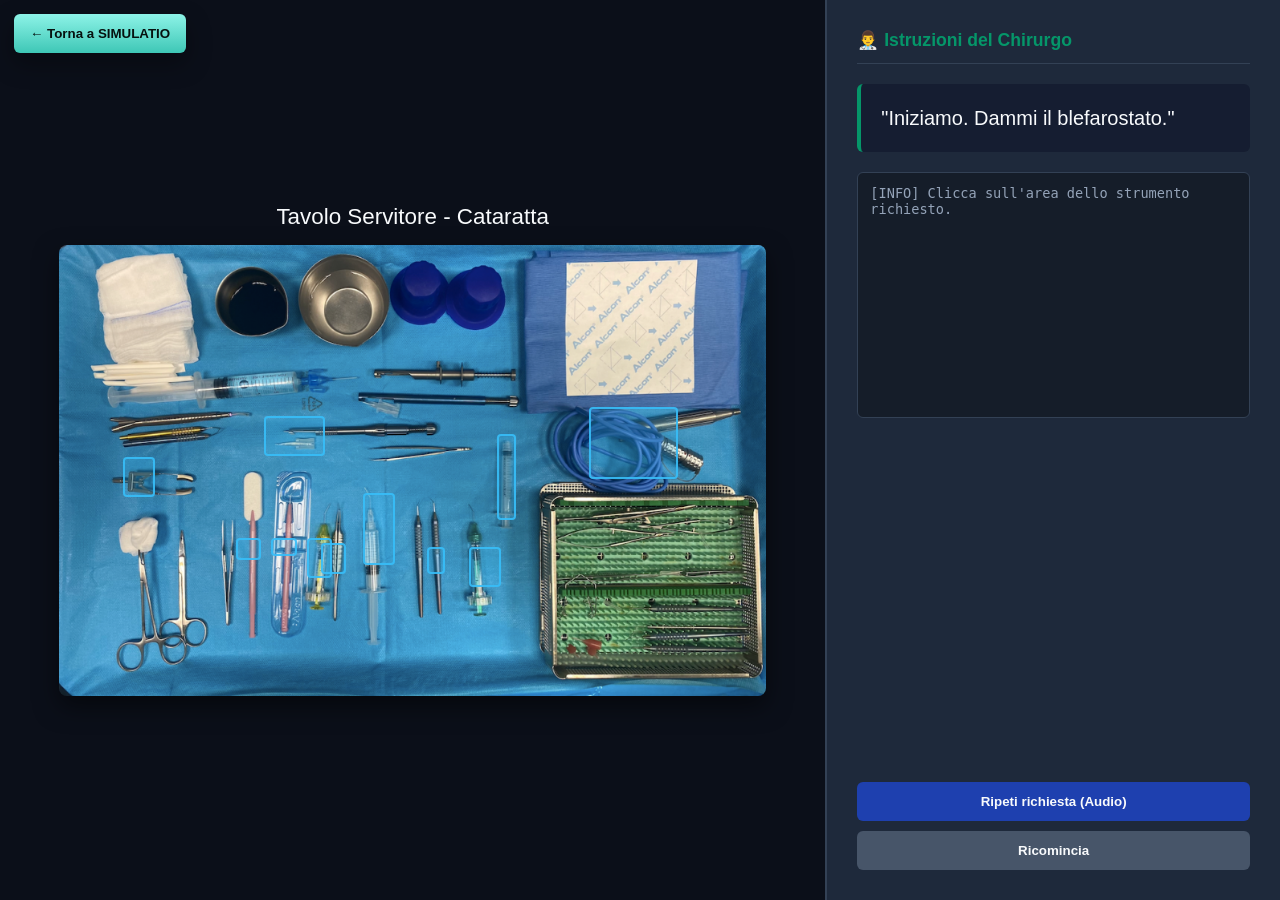
<file: tavolo-servitore.html>
<!DOCTYPE html>
<html lang="it">
<head>
    <meta charset="UTF-8">
    <meta name="viewport" content="width=device-width, initial-scale=1.0">
    <title>Tavolo Servitore · Cataratta</title>
    <style>
        :root {
            --primary: #1e40af;
            --success: #059669;
            --error: #dc2626;
            --bg: #0f172a;
            --surface: #1e293b;
            --text-main: #f8fafc;
            --text-sub: #94a3b8;
        }

        body {
            margin: 0;
            padding: 0;
            background-color: var(--bg);
            color: var(--text-main);
            font-family: -apple-system, BlinkMacSystemFont, "Segoe UI", Roboto, Helvetica, Arial, sans-serif;
            display: flex;
            height: 100vh;
            overflow: hidden;
        }

        /* Pannello di sinistra: Immagine e aree sensibili */
        #left-panel {
            flex: 2;
            display: flex;
            flex-direction: column;
            align-items: center;
            justify-content: center;
            padding: 20px;
            background-color: #0b0f19;
            border-right: 2px solid #334155;
            position: relative;
        }

        .workspace-title {
            font-size: 1.4rem;
            margin-bottom: 15px;
            text-align: center;
        }

        #image-wrapper {
            position: relative;
            max-width: 90%;
            max-height: 70%;
            box-shadow: 0 10px 25px rgba(0, 0, 0, 0.5);
            border-radius: 8px;
            overflow: hidden;
        }

        #servitore-img {
            display: block;
            width: 100%;
            height: auto;
            object-fit: contain;
        }

        /* Hotspot visibili per capire dove cliccare */
        .hotspot {
            position: absolute;
            background-color: rgba(56, 189, 248, 0.25);
            border: 2px solid rgba(56, 189, 248, 0.9);
            border-radius: 4px;
            cursor: pointer;
            transition: all 0.2s ease;
        }

        .hotspot:hover {
            background-color: rgba(56, 189, 248, 0.5);
            box-shadow: 0 0 10px rgba(56, 189, 248, 0.6);
        }

        /* Pannello di destra: Chat e log */
        #right-panel {
            flex: 1;
            background-color: var(--surface);
            padding: 30px;
            display: flex;
            flex-direction: column;
            justify-content: space-between;
        }

        .chat-header {
            font-size: 1.1rem;
            font-weight: 600;
            color: var(--success);
            padding-bottom: 12px;
            border-bottom: 1px solid #334155;
        }

        .chat-box {
            background-color: rgba(15, 23, 42, 0.6);
            border-left: 4px solid var(--success);
            padding: 20px;
            border-radius: 6px;
            margin: 20px 0;
        }

        #request-text {
            font-size: 1.25rem;
            line-height: 1.4;
        }

        #log-panel {
            height: 220px;
            background-color: rgba(0,0,0,0.3);
            border: 1px solid #334155;
            border-radius: 6px;
            padding: 12px;
            overflow-y: auto;
            font-family: monospace;
            font-size: 0.85rem;
            color: #cbd5e1;
        }

        .log-success { color: #34d399; }
        .log-error { color: #f87171; }

        button {
            width: 100%;
            background-color: var(--primary);
            color: var(--text-main);
            border: none;
            padding: 12px 16px;
            border-radius: 6px;
            font-weight: 600;
            cursor: pointer;
            transition: background-color 0.2s;
            margin-top: 10px;
        }

        button:hover { background-color: #1d4ed8; }
        button.reset { background-color: #475569; }
        button.reset:hover { background-color: #64748b; }

        .back-to-simulatio {
            position: fixed;
            top: 14px;
            left: 14px;
            z-index: 50;
            width: auto;
            margin: 0;
            background: linear-gradient(180deg,#8df3e7,#3ec7b6);
            color: #06110f;
            font-weight: 800;
            box-shadow: 0 10px 25px rgba(0,0,0,.35);
        }
    </style>
</head>
<body>
    <button class="back-to-simulatio" onclick="window.location.href='index.html'">← Torna a SIMULATIO</button>

    <div id="left-panel">
        <div class="workspace-title">Tavolo Servitore - Cataratta</div>
        <div id="image-wrapper">
            <img src="Facoservitore.png" id="servitore-img" alt="Servitore Chirurgico">

            <div class="hotspot" id="hotspot-blefarostato" style="top: 47%; left: 9%; width: 4%; height: 8%;" onclick="selezionaStrumento('blefarostato')"></div>
            
            <div class="hotspot" id="hotspot-lama-22" style="top: 65%; left: 30%; width: 3%; height: 3%;" onclick="selezionaStrumento('lama 2.2')"></div>
            
            <div class="hotspot" id="hotspot-lama-12" style="top: 65%; left: 25%; width: 3%; height: 4%;" onclick="selezionaStrumento('lama 1.2')"></div>
            
            <div class="hotspot" id="hotspot-viscoat" style="top: 65%; left: 35%; width: 3%; height: 8%;" onclick="selezionaStrumento('viscoat')"></div>

            <div class="hotspot" id="hotspot-provisc" style="top: 67%; left: 58%; width: 4%; height: 8%;" onclick="selezionaStrumento('provisc')"></div>
            
            <div class="hotspot" id="hotspot-capsuloressi" style="top: 66%; left: 37%; width: 3%; height: 6%;" onclick="selezionaStrumento('capsuloressi')"></div>
            
            <div class="hotspot" id="hotspot-idrodissezione" style="top: 55%; left: 43%; width: 4%; height: 15%;" onclick="selezionaStrumento('idrodissezione')"></div>

            <div class="hotspot" id="hotspot-facoemulsificatore" style="top: 36%; left: 75%; width: 12%; height: 15%;" onclick="selezionaStrumento('facoemulsificatore')"></div>
            
            <div class="hotspot" id="hotspot-chopper" style="top: 67%; left: 52%; width: 2%; height: 5%;" onclick="selezionaStrumento('chopper')"></div>
            
            <div class="hotspot" id="hotspot-lente-iol" style="top: 38%; left: 29%; width: 8%; height: 8%;" onclick="selezionaStrumento('lente IOL')"></div>
            
            <div class="hotspot" id="hotspot-aprokam" style="top: 42%; left: 62%; width: 2%; height: 18%;" onclick="selezionaStrumento('aprokam')"></div>
        </div>
    </div>

    <div id="right-panel">
        <div>
            <div class="chat-header">👨‍⚕️ Istruzioni del Chirurgo</div>
            <div class="chat-box">
                <div id="request-text">"Iniziamo. Dammi il blefarostato."</div>
            </div>

            <div id="log-panel">
                <div style="color:var(--text-sub)">[INFO] Clicca sull'area dello strumento richiesto.</div>
            </div>
        </div>

        <div>
            <button onclick="parlaTesto()">Ripeti richiesta (Audio)</button>
            <button class="reset" onclick="resetGame()">Ricomincia</button>
        </div>
    </div>

    <script>
        const sequenzaIntervento = [
            { strumento: "blefarostato", messaggio: "Iniziamo. Dammi il blefarostato." },
            { strumento: "lama 2.2", messaggio: "Passami la lama 2.2 per l'incisione principale." },
            { strumento: "lama 1.2", messaggio: "Ora la lama 1.2 per l'accesso secondario." },
            { strumento: "viscoat", messaggio: "È il momento del viscoelastico: dammi il Viscoat." },
            { strumento: "capsuloressi", messaggio: "Dammi la pinza per la capsuloressi." },
            { strumento: "idrodissezione", messaggio: "Dammi la cannula per l'idrodissezione." },
            { strumento: "facoemulsificatore", messaggio: "Procediamo con il nucleo: passami il facoemulsificatore." },
            { strumento: "chopper", messaggio: "Ho bisogno del chopper per frammentare." },
            { strumento: "provisc", messaggio: "Riempiamo il sacco capsulare: Provisc." },
            { strumento: "lente IOL", messaggio: "Impiantiamo la lente IOL." },
            { strumento: "aprokam", messaggio: "Per concludere l'intervento, dammi l'Aprokam." }
        ];

        let faseAttuale = 0;
        const requestText = document.getElementById('request-text');
        const logPanel = document.getElementById('log-panel');

        function aggiornaTesto() {
            if (faseAttuale < sequenzaIntervento.length) {
                requestText.innerText = `"${sequenzaIntervento[faseAttuale].messaggio}"`;
                parlaTesto(); // Fa parlare il chatbot
            } else {
                requestText.innerText = "Intervento terminato! Ottimo lavoro.";
                parlaTesto();
            }
        }

        // Sintesi Vocale integrata
        function parlaTesto() {
            if ('speechSynthesis' in window) {
                window.speechSynthesis.cancel(); // Ferma le richieste precedenti
                const utterance = new SpeechSynthesisUtterance(requestText.innerText);
                utterance.lang = 'it-IT';
                utterance.rate = 1.0;
                window.speechSynthesis.speak(utterance);
            }
        }

        function selezionaStrumento(nomeStrumento) {
            if (faseAttuale >= sequenzaIntervento.length) return;

            const strumentoAtteso = sequenzaIntervento[faseAttuale].strumento;

            if (nomeStrumento === strumentoAtteso) {
                logPanel.innerHTML += `<div class="log-success">[✓] Corretto: ${nomeStrumento}.</div>`;
                faseAttuale++;
                aggiornaTesto();
            } else {
                logPanel.innerHTML += `<div class="log-error">[X] Errore: hai consegnato ${nomeStrumento} (era richiesto ${strumentoAtteso}).</div>`;
            }
            logPanel.scrollTop = logPanel.scrollHeight;
        }

        function resetGame() {
            faseAttuale = 0;
            logPanel.innerHTML = '<div style="color:gray;">[INFO] Simulatore riavviato.</div>';
            aggiornaTesto();
        }

        // Avvio iniziale
        aggiornaTesto();
    </script>
</body>
</html>
</file>
